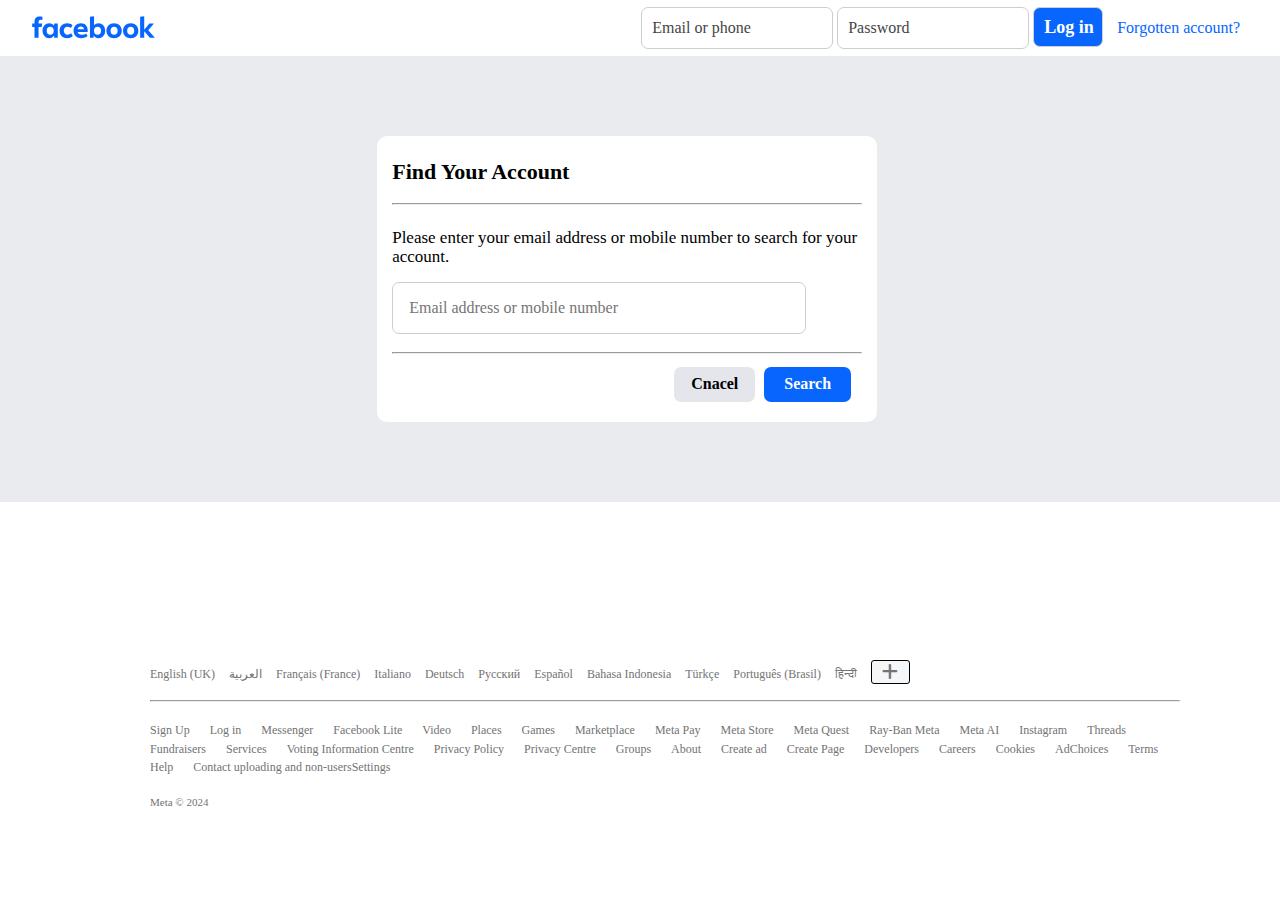
<file: forget.html>
<!DOCTYPE html>
<html lang="en">
        <head>
            <meta charset="utf-8">
            <meta name="viewport" content="width=device-width, initial-scale=1.0">
            <title>Forgotten Password | can't Login</title>
            <link rel="icon" href="https://static.xx.fbcdn.net/rsrc.php/yx/r/e9sqr8WnkCf.ico">
            <link rel="stylesheet" href="css/forget.css">
            <link rel="stylesheet" href="css/normalize.css">
            <link rel="stylesheet" href="https://cdnjs.cloudflare.com/ajax/libs/font-awesome/6.7.2/css/all.min.css" integrity="sha512-Evv84Mr4kqVGRNSgIGL/F/aIDqQb7xQ2vcrdIwxfjThSH8CSR7PBEakCr51Ck+w+/U6swU2Im1vVX0SVk9ABhg==" crossorigin="anonymous" referrerpolicy="no-referrer" />
        </head>
        <body>
            <div class="small">
                <div class="sback"></div>
                <div class="scontact">
                <a href="index.html"><i class="fa-solid fa-chevron-left"></i></a>
                <br>
                <span class="sh1">Find your account</span>
                <span class="sh2">Enter  your mobile number</span>
                <input type="text" placeholder="Moblie number">
                <span class="sh3">You may receive WhatsApp and SMS notifications from us for security and login purposes.</span>
                <div class="cont">Continue</div>
                <div class="sh4"><span>Search by email address instead</span></div>
            </div>
            </div>
            <div class="top" id="stop">
                <div class="logo">
                    <a href="تطبيقات علي الكورس.html"><img src="image/face.svg" alt=""></a>
                </div>
                <div class="inp">
                    <form action="">
                        <input type="text" placeholder="Email or phone">
                        <input type="text" placeholder="Password">
                        <input type="submit" value="Log in">
                        <a href="forget.html">Forgotten account?</a>
                    </form>
                </div>
            </div>
            <div class="middle">
                <div class="contact">
                    <h2>Find Your Account</h2>
                    <hr>
                    <div>Please enter your email address or mobile number to search for your account.</div>
                    <input type="text" placeholder="Email address or mobile number">
                    <hr>
                    <a href="login.html" class="cl">Cnacel</a>
                    <a href="#" class="sh">Search</a>
                </div>
            </div>

                <div class="page-s">
                    <div class="container">
                        <div class="links">
                            <a href="#">English (UK)</a>
                            <a href="#">العربية</a>
                            <a href="#">Français (France)</a>
                            <a href="#">Italiano</a>
                            <a href="#">Deutsch</a>
                            <a href="#">Русский</a>
                            <a href="#">Español</a>
                            <a href="#">Bahasa Indonesia</a>
                            <a href="#">Türkçe</a>
                            <a href="#">Português (Brasil)</a>
                            <a href="#">हिन्दी</a>
                            <a href="#" class="ai"><i class="fa-solid fa-plus"></i></a>
                        </div>
                        <hr>
                        <diV class="links2">
                            <a href="#">Sign Up</a>
                            <a href="#">Log in</a>
                            <a href="#">Messenger</a>
                            <a href="#">Facebook Lite</a>
                            <a href="#">Video</a>
                            <a href="#">Places</a>
                            <a href="#">Games</a>
                            <a href="#">Marketplace</a>
                            <a href="#">Meta Pay</a>
                            <a href="#">Meta Store</a>
                            <a href="#">Meta Quest</a>
                            <a href="#">Ray-Ban Meta</a>
                            <a href="#">Meta AI</a>
                            <a href="#">Instagram</a>
                            <a href="#">Threads</a>
                            <a href="#">Fundraisers</a>
                            <a href="#">Services</a>
                            <a href="#">Voting Information Centre</a>
                            <a href="#">Privacy Policy</a>
                            <a href="#">Privacy Centre</a>
                            <a href="#">Groups</a>
                            <a href="#">About</a>
                            <a href="#">Create ad</a>
                            <a href="#">Create Page</a>
                            <a href="#">Developers</a>
                            <a href="#">Careers</a>
                            <a href="#">Cookies</a>
                            <a href="#">AdChoices<i class="img sp_YbiIuPczOY_ sx_b4cf63"></i></a>
                            <a href="#">Terms</a>
                            <a href="#">Help</a>
                            <a href="#">Contact uploading and non-usersSettings</a>
                        </diV>
                        <div class="pub">Meta &copy; 2024</div>
                    </div>
                </div>
        </body>
</html>
</file>
<file: css/forget.css>
.container {
    padding-left: 15px;
    padding-right: 15px;
    margin-left: auto;
    margin-right: auto;
    margin-top: 85px;
}
/* code */
.top {
    background-color: #fff;
    height: 56px;
    display: flex;
    align-items: center;
    justify-content: space-between;
}
.top .logo img {
    padding-left: 18px;
    padding-top: 3px;
    height: 50px;
}
.top .inp {
    padding-right: 40px;
}
.top .inp input {
    height: 40px;
    width: 170px;
    border-radius: 7px;
    border: 1px solid #cecece;
    padding: 0 10px;
}
.top .inp input:focus {
    outline: 1px solid #0866ff;
}
.top .inp input::placeholder {
    font-size: 16px;
    color: rgb(70, 69, 69);
}
.top .inp input[type=submit] {
    width: 70px;
    height: 40px;
    background-color: #0866ff;
    color: white;
    font-size: 18px;
    font-weight: bold;
}   
.top .inp a {
    display: inline-block;
    text-decoration: none;
    color: #0866ff;
    padding-left: 10px;
    margin-top: -10px;
    font-size: 16px;
}
.small {
    display: none;
}
.middle {
    background-color: #E9EbEE;
    padding: 80px 0;
}
.middle .contact {
    position: relative;
    left: 49%;
    transform: translateX(-50%);
    width: 470px;
    background-color: #fff;
    padding: 5px 15px 15px 15px;
    border-radius: 10px;
}
.middle .contact h2 {
    padding: -10px 0;
    font-weight: bold;
    font-size: 22px;
}
.middle .contact div{ 
    padding: 15px 0;
    font-size: 17px;
}
.middle .contact input {
    width: 380px;
    padding: 16px;
    border-radius: 7px;
    border: 1px solid #cecece;
    margin-bottom: 10px;
}
.middle .contact a {
    display: inline-block;
    position: relative;
    left: 60%;
    text-decoration: none;
    border-radius: 7px;
    margin: 5px 0;
    font-weight: bold;
    font-size: 16px;
} 
.middle .contact .cl{
    background-color: #E4E6EB;
    color: black;
    padding: 8px 17px;
    margin-right: 5px;
}
.middle .contact .sh {
    background-color: #0866ff;
    color: white;
    padding: 8px 20px;
}
.page-s{
    background-color: #fff;
    margin-top: 130px;
    margin-left: 50px;
    color: #737373;
}
.page-s .container .links {
    padding-top: 30px;
    padding-bottom: 10px;
}
.page-s .container .links a{
    text-decoration: none;
    font-size: 12px;
    color: #737373;
    margin-right: 10px;
}
.page-s .container .links a:hover {
    text-decoration: underline;
}
.page-s .container .links .ai {
    padding: 1px 10px;
    background-color: #f5f6f7;
    border: 1px solid black;
    font-weight: bold;
    font-size: 18px;
    border-radius: 3px;
    transition: .3s;
}
.page-s .container .links .ai:hover {
    background-color: #e5e7e7;;
}
.page-s .container hr {
    background-color: #dddfe2;
}
.page-s .container .links2 {
    padding-top: 10px;
}
.page-s .container .links2 a{
    text-decoration: none;
    font-size: 12px;
    color: #737373;
    margin-right: 16px;
}
.page-s .container .links2 a:hover{
    text-decoration: underline;
}
.page-s .container .pub {
    padding: 20px 0;
    color: #737373;
    font-size: 11px;
}

/* media */
@media (min-width: 786px) {
    .container {
        width: 750px;
    }
}
@media (min-width: 992px) {
    .container {
        width: 970px;
    }
}
@media (min-width: 1200px) {
    .container {
        width: 1030px;
    }
}
@media (max-width: 767px) {
    body {
        overflow: hidden;
    }
    .top {
        display: none;
    }
    .middle {
        display: none;
    }
    .small {
        display: inline-block;
    }
    .small .sback {
        position: absolute;
        display: block;
        top: 0;
        left: 0;
        height: 100vh;
        width: 100%;
        background-image: radial-gradient(rgba(255, 255, 255, 0.25), rgba(255, 255, 255, 0) 40%), radial-gradient(rgb(255, 209, 82) 30%, rgb(226, 105, 150), rgba(226, 105, 150, 0.4) 41%, transparent 52%), radial-gradient(rgb(160, 51, 255) 37%, transparent 46%), linear-gradient(155deg, transparent 65%, rgb(37, 212, 102) 95%), linear-gradient(45deg, rgb(0, 101, 224), rgb(15, 139, 255));
        background-position: left bottom, 109% 68%, 109% 68%, center center, center center;
        background-repeat: no-repeat;
        background-size: 200% 200%, 285% 500%, 285% 500%, cover, cover;
        inset: 0px;
        opacity: 0.08;
        pointer-events: none;
        z-index: -1;
    }
    .small .scontact {
        padding: 15px;
    }
    .small .scontact span {
        display: inline-block;
    }
    .small .scontact a {
        display: inline-block;
        text-decoration: none;
        color: black;
        font-size: 19px;
        margin-bottom: 15px;
        margin-left: 5px;
    }
    .small .scontact .sh1 {
        font-size: 24px;
        font-weight: bold;
        word-spacing: 2px;
        margin-bottom: 10px;
    }
    .small .scontact .sh2 {
        font-size: 17px;
        font-weight: 100;
        margin-bottom: 25px;
        color: #465a69;
    }
    .small .scontact input {
        padding: 20px 15px;
        width: 92%;
        font-size: 17px;
        border-radius: 7px;
        border: 1px solid #cbd2d9;
        margin-bottom: 15px;
    }
    .small .scontact .sh3 {
        font-size: 15px;
        color: #465a69;
        margin-bottom: 18px;
    }
    .small .scontact .cont {
        padding: 11px 43%;
        background-color: #0064e0;
        color: white;
        font-size: 18px;
        border-radius: 20px;
        margin-bottom: 20px;
    }
    .small .scontact .sh4 {
        display: flex;
        align-items: center;
        justify-content: center;
        font-size: 19px;
        color: #1c2b33;
    }
    .page-s {
        display: none;
    }
}
</file>
